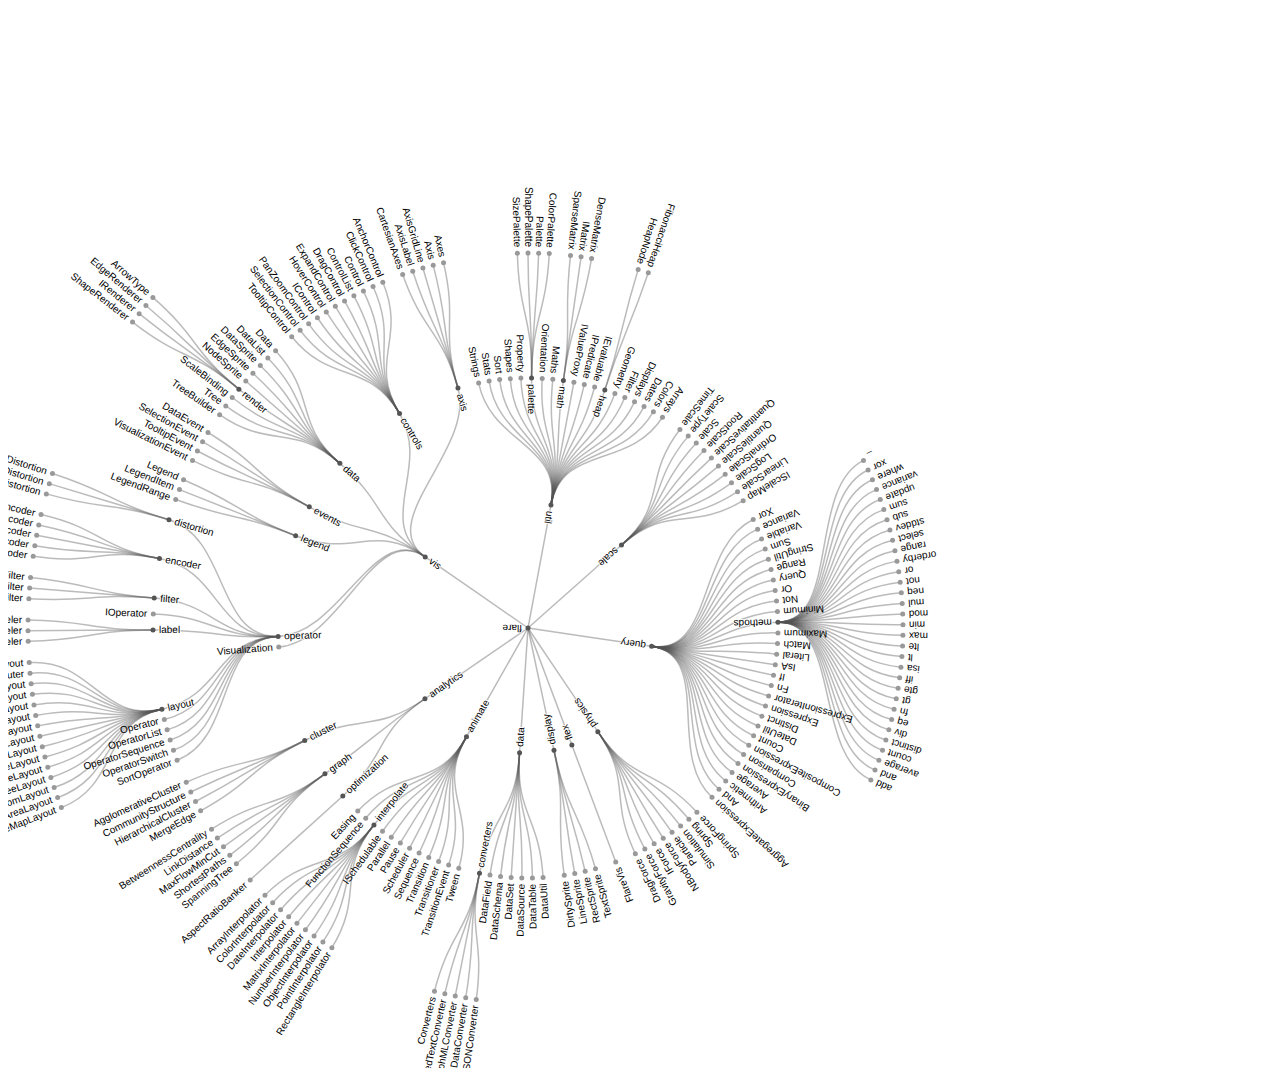
<file: index.html>
<!DOCTYPE html>
<meta charset="utf-8">
<style>

    .node circle {
        fill: #999;
    }

    .node text {
        font: 10px sans-serif;
    }

    .node--internal circle {
        fill: #555;
    }

    .node--internal text {
        text-shadow: 0 1px 0 #fff, 0 -1px 0 #fff, 1px 0 0 #fff, -1px 0 0 #fff;
    }

    .link {
        fill: none;
        stroke: #555;
        stroke-opacity: 0.4;
        stroke-width: 1.5px;
    }

</style>
<svg width="960" height="1060"></svg>
<script src="d3.v5-modified.js"></script>
<script>

    var svg = d3.select("svg"),
        width = +svg.attr("width"),
        height = +svg.attr("height"),
        g = svg.append("g").attr("transform", "translate(" + (width / 2 + 40) + "," + (height / 2 + 90) + ")");

    var stratify = d3.stratify()
        .parentId(function(d) { return d.id.substring(0, d.id.lastIndexOf(".")); });

    var tree = d3.tree()
        .size([360, 500])
        .separation(function(a, b) { return (a.parent == b.parent ? 1 : 2) / a.depth; });

    var flare = d3.csv("flare.csv");
    flare.then(function(data) {
        var root = tree(stratify(data));
        
        console.log(root);

        var link = g.selectAll(".link")
            .data(root.descendants().slice(1))
            .enter().append("path")
            .attr("class", "link")
            .attr("d", function(d) {
                return "M" + project(d.x, d.y)
                    + "C" + project(d.x, (d.y + d.parent.y) / 2)
                    + " " + project((d.depth == 1 ? d.x : d.parent.x), (d.y + d.parent.y) / 2)
                    + " " + project((d.depth == 1 ? d.x : d.parent.x), d.parent.y);
            });

        var node = g.selectAll(".node")
            .data(root.descendants())
            .enter().append("g")
            .attr("class", function(d) { return "node" + (d.children ? " node--internal" : " node--leaf"); })
            .attr("transform", function(d) { return "translate(" + project(d.x, d.y) + ")"; });

        node.append("circle")
            .attr("r", 2.5);

        node.append("text")
            .attr("dy", ".31em")
            .attr("x", function(d) { return d.x < 180 === !d.children ? 6 : -6; })
            .style("text-anchor", function(d) { return d.x < 180 === !d.children ? "start" : "end"; })
            .attr("transform", function(d) { return "rotate(" + (d.x < 180 ? d.x - 90 : d.x + 90) + ")"; })
            .text(function(d) { return d.id.substring(d.id.lastIndexOf(".") + 1); });

        // Add this line:
        return;
    });

    function project(x, y) {
        var angle = (x - 90) / 180 * Math.PI;
        var radius = y;
        return [radius * Math.cos(angle), radius * Math.sin(angle)];
    }

</script>
</file>
